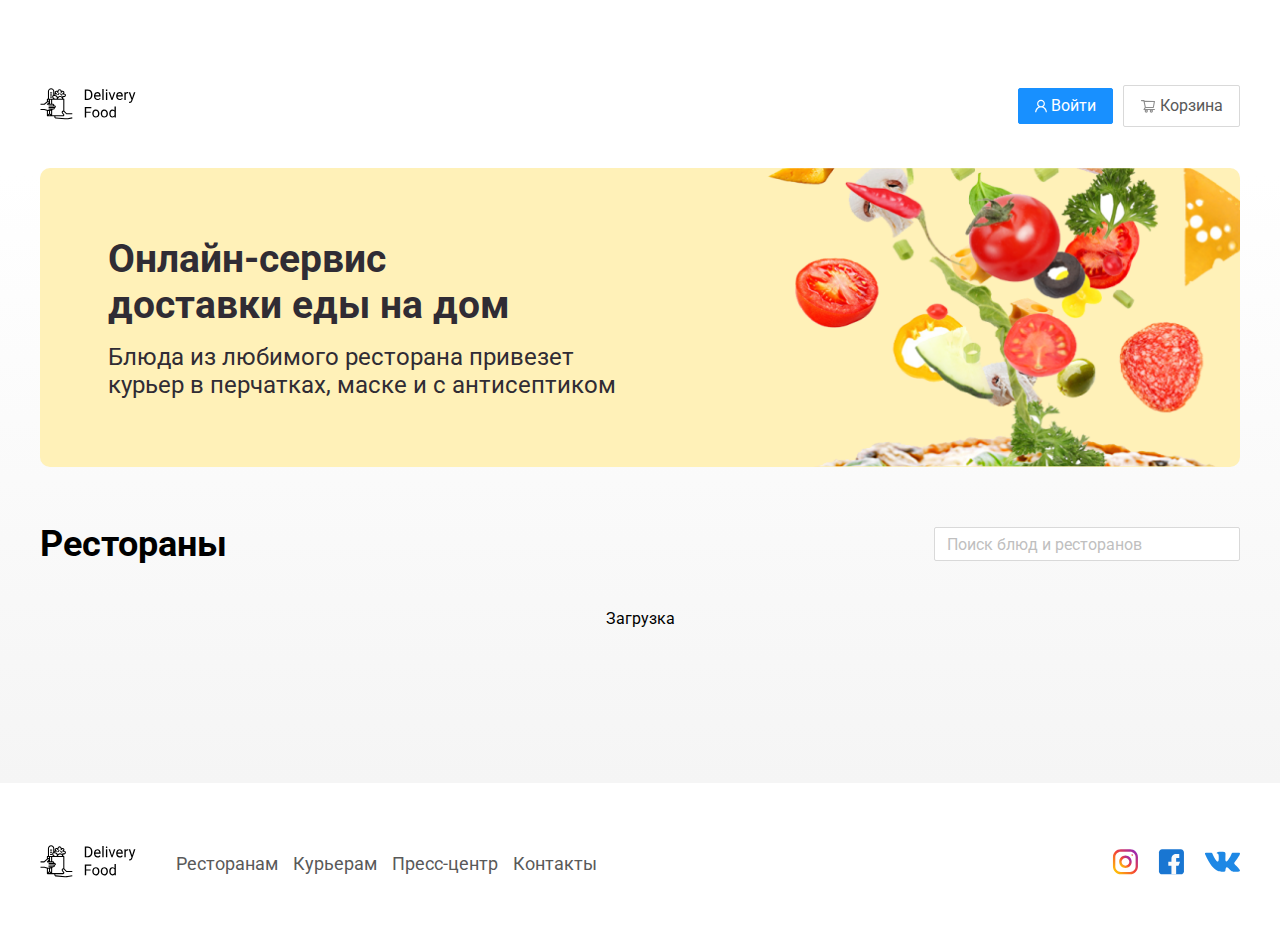
<file: index.html>
<!DOCTYPE html>
<html lang="ru">

<head>
	<meta charset="UTF-8" />
	<meta name="viewport" content="width=device-width, initial-scale=1.0" />
	<title>Delivery Food</title>
	<link href="https://fonts.googleapis.com/css?family=Roboto:400,700&display=swap&subset=cyrillic" rel="stylesheet" />
	<link rel="stylesheet" href="css/normalize.css" />
	<link rel="stylesheet" href="css/style.css" />
	<script src="./script/index.js" defer></script>
</head>

<body>
	<div class="page-wrapper">
		<header class="header">
			<div class="container">
				<div class="header-box">
					<a href="index.html"  class="header-logo logo">
						<img src="img/icon/logo.svg" alt="Logo" />
					</a>
					<div class="header-controls">
						<button class="btn btn-primary">
							<img src="img/icon/user.svg" alt="User" />
							Войти
						</button>
						<button class="btn btn-outline" id="cart-button">
							<img src="img/icon/shopping-cart.svg" alt="card" />
							Корзина
						</button>
					</div>
				</div>
			</div>
			<!-- /.container  -->
		</header>
		<main class="main">
			<section class="banner">
				<div class="container">
					<div class="banner-item">
						<h2 class="banner-item--title">
							Онлайн-сервис <br />доставки еды на дом
						</h2>
						<p class="banner-item--subtitle">
							Блюда из любимого ресторана привезет курьер в перчатках, маске и
							с антисептиком
						</p>
					</div>
				</div>
				<!-- /.container  -->
			</section>
			<section class="products">
				<div class="container">
					<div class="products-header">
						<h3 class="products-header--title">Рестораны</h3>
						<input type="text" class="products-header--search" placeholder="Поиск блюд и ресторанов" />
					</div>
					<div class="products-wrapper" id="reasts-container">
						<a href="goods.html"  class="products-card">
							<div class="products-card__image">
								<img src="./img/rests/pizza-plus.jpg" alt="pizza-plus" />
							</div>
							<div class="products-card_description">
								<div class="products-card_description-row">
									<h4 class="products-card_description--title">Пицца плюс</h4>
									<div class="products-card_description--badge">50 мин</div>
								</div>
								<div class="products-card_description-row">
									<div class="products-card_description-info">
										<div class="products-card_description-info--rating">
											<img src="img/icon/Star.svg" alt="star" />4.5
										</div>
										<div class="products-card_description-info--price">
											От 900 ₽
										</div>
										<div class="products-card_description-info--group">
											Пицца
										</div>
									</div>
								</div>
							</div>
						</a>
						<div class="products-card">
							<div class="products-card__image">
								<img src="./img/rests/tanuki.jpg" alt="tanuki" />
							</div>
							<div class="products-card_description">
								<div class="products-card_description-row">
									<h4 class="products-card_description--title">Тануки</h4>
									<div class="products-card_description--badge">50 мин</div>
								</div>
								<div class="products-card_description-row">
									<div class="products-card_description-info">
										<div class="products-card_description-info--rating">
											<img src="img/icon/Star.svg" alt="star" />4.5
										</div>
										<div class="products-card_description-info--price">
											От 900 ₽
										</div>
										<div class="products-card_description-info--group">
											Пицца
										</div>
									</div>
								</div>
							</div>
						</div>
						<div class="products-card">
							<div class="products-card__image">
								<img src="./img/rests/foodband.jpg" alt="foodband" />
							</div>
							<div class="products-card_description">
								<div class="products-card_description-row">
									<h4 class="products-card_description--title">FoodBand</h4>
									<div class="products-card_description--badge">50 мин</div>
								</div>
								<div class="products-card_description-row">
									<div class="products-card_description-info">
										<div class="products-card_description-info--rating">
											<img src="img/icon/Star.svg" alt="star" />4.5
										</div>
										<div class="products-card_description-info--price">
											От 900 ₽
										</div>
										<div class="products-card_description-info--group">
											Пицца
										</div>
									</div>
								</div>
							</div>
						</div>
						<div class="products-card">
							<div class="products-card__image">
								<img src="./img/rests/Greedypizza.jpg" alt="Greedypizza" />
							</div>
							<div class="products-card_description">
								<div class="products-card_description-row">
									<h4 class="products-card_description--title">Жадина-пицца</h4>
									<div class="products-card_description--badge">50 мин</div>
								</div>
								<div class="products-card_description-row">
									<div class="products-card_description-info">
										<div class="products-card_description-info--rating">
											<img src="img/icon/Star.svg" alt="star" />4.5
										</div>
										<div class="products-card_description-info--price">
											От 900 ₽
										</div>
										<div class="products-card_description-info--group">
											Пицца
										</div>
									</div>
								</div>
							</div>
						</div>
						<div class="products-card">
							<div class="products-card__image">
								<img src="./img/rests/FoodPoint.jpg" alt="FoodPoint" />
							</div>
							<div class="products-card_description">
								<div class="products-card_description-row">
									<h4 class="products-card_description--title">Точка еды</h4>
									<div class="products-card_description--badge">50 мин</div>
								</div>
								<div class="products-card_description-row">
									<div class="products-card_description-info">
										<div class="products-card_description-info--rating">
											<img src="img/icon/Star.svg" alt="star" />4.5
										</div>
										<div class="products-card_description-info--price">
											От 900 ₽
										</div>
										<div class="products-card_description-info--group">
											Пицца
										</div>
									</div>
								</div>
							</div>
						</div>
						<div class="products-card">
							<div class="products-card__image">
								<img src="./img/rests/PizzaBurger.jpg" alt="PizzaBurger" />
							</div>
							<div class="products-card_description">
								<div class="products-card_description-row">
									<h4 class="products-card_description--title">PizzaBurger</h4>
									<div class="products-card_description--badge">50 мин</div>
								</div>
								<div class="products-card_description-row">
									<div class="products-card_description-info">
										<div class="products-card_description-info--rating">
											<img src="img/icon/Star.svg" alt="star" />4.5
										</div>
										<div class="products-card_description-info--price">
											От 900 ₽
										</div>
										<div class="products-card_description-info--group">
											Пицца
										</div>
									</div>
								</div>
							</div>
						</div>
					</div>
				</div>
				<!-- /.container  -->
			</section>
		</main>
		<div class="cart-modal__overlay">
			<div class="cart-modal">
				<div class="cart-modal__header">
					<h2 class="cart-modal__header--title">Корзина</h2>
					<span class="cart-modal__header--close">
						<img src="./img/icon/Close.svg" alt="Close" />
					</span>
				</div>
					<!-- /.modal-header -->
				<div class="cart-modal__body">
					<div class="cart-item">
						<p class="cart-item__title">Ролл угорь стандарт</p>
						<div class="cart-item__controls">
							<div class="cart-item__controls--price">250 ₽</div>
							<button class="btn btn-outline">-</button>
							<div class="cart-item__controls--count">1</div>
							<button class="btn btn-outline">+</button>
						</div>
					</div>
					<div class="cart-item">
						<p class="cart-item__title">Ролл угорь стандарт</p>
						<div class="cart-item__controls">
							<div class="cart-item__controls--price">250 ₽</div>
							<button class="btn btn-outline">-</button>
							<div class="cart-item__controls--count">1</div>
							<button class="btn btn-outline">+</button>
						</div>
					</div>
					<div class="cart-item">
						<p class="cart-item__title">Ролл угорь стандарт</p>
						<div class="cart-item__controls">
							<div class="cart-item__controls--price">250 ₽</div>
							<button class="btn btn-outline">-</button>
							<div class="cart-item__controls--count">1</div>
							<button class="btn btn-outline">+</button>
						</div>
					</div>
				</div>
					<!-- /.modal-header__body -->
				<div class="cart-modal__footer">
					<div class="cart-modal__footer--price">1250 ₽</div>
					<div class="cart-modal__footer-controls">
						<button class="btn btn-primary">Оформить заказ</button>
						<button class="btn btn-outline">Отмена</button>
					</div>
				</div>
					<!-- /.modal-header__footer -->
			</div>
		</div>
		<footer>
			<div class="container">
				<div class="footer-box">
					<a href="index.html"  class="footer-logo logo">
						<img src="img/icon/logo.svg" alt="Logo" />
					</a>
					<div class="footer-nav">
						<ul>
							<li><a href="goods.html" class="footer-nav__link">Ресторанам</a></li>
							<li><a href="goods.html" class="footer-nav__link">Курьерам</a></li>
							<li><a href="goods.html" class="footer-nav__link">Пресс-центр</a></li>
							<li><a href="goods.html" class="footer-nav__link">Контакты</a></li>
						</ul>
					</div>
					<div class="footer-social">
						<a href="#" class="social-link"><img src="img/social/instagram.svg" alt="instagram" /></a>
						<a href="#" class="social-link"><img src="img/social/fb.svg" alt="facebook" /></a>
						<a href="#" class="social-link"><img src="img/social/vk.svg" alt="vk" /></a>
					</div>
				</div>
			</div>
			<!-- /.container  -->
		</footer>
	</div>

	
	<div class="modal-auth">
		<div class="modal-dialog modal-dialog-auth">
			<button class="close-auth">&times;</button>
			<form id="logInForm">
				<fieldset class="modal-body">
					<legend class="modal-title">Авторизация</legend>
					<label class="label-auth">
						<span>Логин</span>
						<input id="login" type="text" />
					</label>
					<label class="label-auth">
						<span>Пароль</span>
						<input id="password" type="password" />
					</label>
				</fieldset>
				<!-- /.modal-body -->
				<div class="modal-footer">
					<div class="footer-buttons">
						<button class="button button-primary button-login" type="submit">
							Войти
						</button>
					</div>
				</div>
			</form>
			<!-- /.modal-footer -->
		</div>
		<!-- /.modal-dialog -->
	</div>
</body>

</html>
</file>
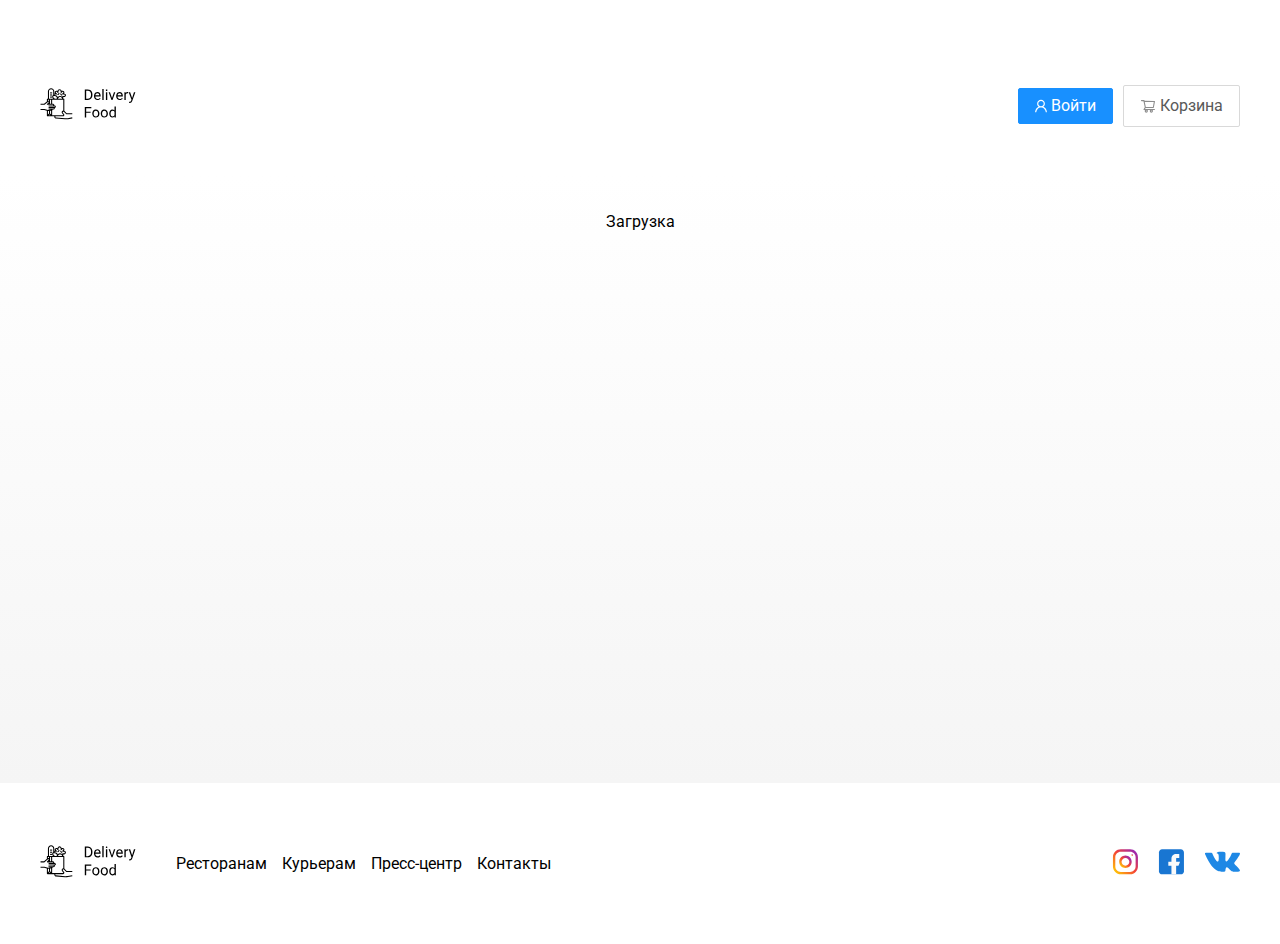
<file: goods.html>
<!DOCTYPE html>
<html lang="ru">

<head>
	<meta charset="UTF-8" />
	<meta name="viewport" content="width=device-width, initial-scale=1.0" />
	<title>Тануки — доставка еды на дом</title>
	<link href="https://fonts.googleapis.com/css?family=Roboto:400,700&display=swap&subset=cyrillic" rel="stylesheet" />
	<link rel="stylesheet" href="css/normalize.css" />
	<link rel="stylesheet" href="css/style.css" />
	<script src="./script/index.js" defer></script>
</head>

<body>
	<div class="page-wrapper">
		<header class="header">
			<div class="container">
				<div class="header-box">
					<a href="index.html"  class="header-logo logo">
						<img src="img/icon/logo.svg" alt="Logo" />
					</a>
					<div class="header-controls">
						<button class="btn btn-primary">
							<img src="img/icon/user.svg" alt="User" />
							Войти
						</button>
						<button class="btn btn-outline" id="cart-button">
							<img src="img/icon/shopping-cart.svg" alt="card" />
							Корзина
						</button>
					</div>
				</div>
			</div>
			<!-- /.container  -->
		</header>
		<main class="main">

			<section class="products">
				<div class="container">

					<div class="products-wrapper" id="goods-container">
						<div class="products-card">
							<div class="products-card__image">
								<img src="./img/goods/Eel_roll_standard.jpg" alt="Eel_roll_standard">
							</div>
							<div class="products-card_description">
								<div class="products-card_description-row">
									<h5 class="products-card_description-name">Ролл угорь стандарт</h5>
								</div>
								<div class="products-card_description-row">
									<p class="products-card_description-text">Рис, угорь, соус унаги, кунжут, водоросли нори.</p>
								</div>
								<div class="products-card_description-row">
									<div class="products-card_description-controls">
										<button class="btn btn-primary">
											В корзину
											<img src="img/icon/shopping-cart-white.svg" alt="cart-white" />
										</button>
										<span class="products-card_description-controls--price">250 ₽</span>
									</div>
								</div>
							</div>
						</div>
						<div class="products-card">
							<div class="products-card__image">
								<img src="./img/goods/California_salmon_standard.jpg" alt="California_salmon_standard">
							</div>
							<div class="products-card_description">
								<div class="products-card_description-row">
									<h5 class="products-card_description-name">Калифорния лосось стандарт</h5>
								</div>
								<div class="products-card_description-row">
									<p class="products-card_description-text">Рис, лосось, авокадо, огурец, майонез, икра масаго, водоросли нори.</p>
								</div>
								<div class="products-card_description-row">
									<div class="products-card_description-controls">
										<button class="btn btn-primary">
											В корзину
											<img src="img/icon/shopping-cart-white.svg" alt="cart-white" />
										</button>
										<span class="products-card_description-controls--price">395 ₽</span>
									</div>
								</div>
							</div>
						</div>
						<div class="products-card">
							<div class="products-card__image">
								<img src="./img/goods/Okinawa_standard.jpg" alt="Okinawa_standard">
							</div>
							<div class="products-card_description">
								<div class="products-card_description-row">
									<h5 class="products-card_description-name">Окинава стандарт</h5>
								</div>
								<div class="products-card_description-row">
									<p class="products-card_description-text"> Рис, креветка отварная, сыр сливочный, лосось, огурец свежий...</p>
								</div>
								<div class="products-card_description-row">
									<div class="products-card_description-controls">
										<button class="btn btn-primary">
											В корзину
											<img src="img/icon/shopping-cart-white.svg" alt="cart-white" />
										</button>
										<span class="products-card_description-controls--price">250 ₽</span>
									</div>
								</div>
							</div>
						</div>
						<div class="products-card">
							<div class="products-card__image">
								<img src="./img/goods/Caesar_maki_xl.jpg" alt="Caesar_maki_xl">
							</div>
							<div class="products-card_description">
								<div class="products-card_description-row">
									<h5 class="products-card_description-name">Цезарь маки хl</h5>
								</div>
								<div class="products-card_description-row">
									<p class="products-card_description-text">Рис, куриная грудка копченая, икра масаго, томат, айсберг, соус цезарь...</p>
								</div>
								<div class="products-card_description-row">
									<div class="products-card_description-controls">
										<button class="btn btn-primary">
											В корзину
											<img src="img/icon/shopping-cart-white.svg" alt="cart-white" />
										</button>
										<span class="products-card_description-controls--price">250 ₽</span>
									</div>
								</div>
							</div>
						</div>
						<div class="products-card">
							<div class="products-card__image">
								<img src="./img/goods/Yasai_maki_standard.jpg" alt="Yasai_maki_standard">
							</div>
							<div class="products-card_description">
								<div class="products-card_description-row">
									<h5 class="products-card_description-name">Ясай маки стандарт 185 г</h5>
								</div>
								<div class="products-card_description-row">
									<p class="products-card_description-text">Рис, помидор свежий, перец болгарский, авокадо, огурец, айсберг</p>
								</div>
								<div class="products-card_description-row">
									<div class="products-card_description-controls">
										<button class="btn btn-primary">
											В корзину
											<img src="img/icon/shopping-cart-white.svg" alt="cart-white" />
										</button>
										<span class="products-card_description-controls--price">250 ₽</span>
									</div>
								</div>
							</div>
						</div>
						<div class="products-card">
							<div class="products-card__image">
								<img src="./img/goods/Shrimp _oll_standard.jpg" alt="Shrimp _oll_standard">
							</div>
							<div class="products-card_description">
								<div class="products-card_description-row">
									<h5 class="products-card_description-name">Ролл с креветкой стандарт</h5>
								</div>
								<div class="products-card_description-row">
									<p class="products-card_description-text">Рис, водоросли нори, креветки отварные, сыр сливочный, огурцы</p>
								</div>
								<div class="products-card_description-row">
									<div class="products-card_description-controls">
										<button class="btn btn-primary">
											В корзину
											<img src="img/icon/shopping-cart-white.svg" alt="cart-white" />
										</button>
										<span class="products-card_description-controls--price">250 ₽</span>
									</div>
								</div>
							</div>
						</div>
					</div>
				</div>
				<!-- /.container  -->
			</section>
		</main>
		<div class="cart-modal__overlay">
			<div class="cart-modal">
				<div class="cart-modal__header">
					<h2 class="cart-modal__header--title">Корзина</h2>
					<span class="cart-modal__header--close">
						<img src="./img/icon/Close.svg" alt="Close" />
					</span>
				</div>
					<!-- /.modal-header -->
				<div class="cart-modal__body">
					<div class="cart-item">
						<p class="cart-item__title">Ролл угорь стандарт</p>
						<div class="cart-item__controls">
							<div class="cart-item__controls--price">250 ₽</div>
							<button class="btn btn-outline">-</button>
							<div class="cart-item__controls--count">1</div>
							<button class="btn btn-outline">+</button>
						</div>
					</div>
					<div class="cart-item">
						<p class="cart-item__title">Ролл угорь стандарт</p>
						<div class="cart-item__controls">
							<div class="cart-item__controls--price">250 ₽</div>
							<button class="btn btn-outline">-</button>
							<div class="cart-item__controls--count">1</div>
							<button class="btn btn-outline">+</button>
						</div>
					</div>
					<div class="cart-item">
						<p class="cart-item__title">Ролл угорь стандарт</p>
						<div class="cart-item__controls">
							<div class="cart-item__controls--price">250 ₽</div>
							<button class="btn btn-outline">-</button>
							<div class="cart-item__controls--count">1</div>
							<button class="btn btn-outline">+</button>
						</div>
					</div>
				</div>
					<!-- /.modal-header__body -->
				<div class="cart-modal__footer">
					<div class="cart-modal__footer--price">1250 ₽</div>
					<div class="cart-modal__footer-controls">
						<button class="btn btn-primary">Оформить заказ</button>
						<button class="btn btn-outline">Отмена</button>
					</div>
				</div>
					<!-- /.modal-header__footer -->
			</div>
		</div>
		<footer>
			<div class="container">
				<div class="footer-box">
					<a href="index.html"  class="footer-logo logo">
						<img src="img/icon/logo.svg" alt="Logo" />
					</a>
					<div class="footer-nav">
						<ul>
							<li>Ресторанам </li>
							<li>Курьерам</li>
							<li>Пресс-центр</li>
							<li>Контакты</li>
						</ul>
					</div>
					<div class="footer-social">
						<a href="#" class="social-link"><img src="img/social/instagram.svg" alt="instagram" /></a>
						<a href="#" class="social-link"><img src="img/social/fb.svg" alt="facebook" /></a>
						<a href="#" class="social-link"><img src="img/social/vk.svg" alt="vk" /></a>
					</div>
				</div>
			</div>
			<!-- /.container  -->
		</footer>
	</div>




	<!-- Авторизация -->

	<!-- <div class="modal-auth">
		<div class="modal-dialog modal-dialog-auth">
			<button class="close-auth">&times;</button>
			<form id="logInForm">
				<fieldset class="modal-body">
					<legend class="modal-title">Авторизация</legend>
					<label class="label-auth">
						<span>Логин</span>
						<input id="login" type="text">
					</label>
					<label class="label-auth">
						<span>Пароль</span>
						<input id="password" type="password">
					</label>
				</fieldset>
			
				<div class="modal-footer">
					<div class="footer-buttons">
						<button class="button button-primary button-login" type="submit">Войти</button>
					</div>
				</div>
			</form>
			
		</div>
		
	</div> -->
</body>

</html>
</file>
<file: css/style.css>
* {
    box-sizing: border-box;
    font-family: Roboto;
    font-style: normal;
    line-height: normal;
    margin: 0;
}

body {
    font-family: "Roboto", sans-serif;
    padding-top: 44px;
}

.container {
    max-width: 1230px;
    margin: auto;
    padding-left: 15px;
    padding-right: 15px;
    width: 100%;
    height: 100%;
}

main {
    flex-grow: 1;
    background: linear-gradient(180deg, rgba(245, 245, 245, 0.00) 1.04%, #F5F5F5 100%);
}

.page-wrapper {
    display: flex;
    flex-direction: column;
    min-height: 100vh;
}

.logo {
    max-width: 100px;
}

.logo img {
    width: 100%;
}

.btn {
    display: flex;
    align-items: center;
    padding: 8px 16px;
    gap: 4px;
    outline: none;
    cursor: pointer;
}

.btn-primary {
    border-radius: 2px;
    background: #1890FF;
    border: 1px solid #1890FF;
    color: #FFF;
}

.btn-outline {
    border-radius: 2px;
    border: 1px solid #D9D9D9;
    background: #FFF;
    box-shadow: 0px 0px 2px 0px rgba(0, 0, 0, 0.00);
    color: #595959;
}

.header {
    min-height: 124px;
    display: flex;
    align-items: center;
    /* display: flex;
    align-items: center;
    justify-content: space-between; */
    /* margin-bottom: 40px; */
}

.header-box {
    height: 100%;
    display: flex;
    justify-content: space-between;
    align-items: center;
}

.header-controls {
    display: flex;
    align-items: center;
    justify-content: flex-end;
    gap: 10px;
}

.banner {
    margin-bottom: 56px;
}

.banner-item {
    background-image: url(../img/banners/vegetables.png);
    background-color: #FFF1B8;
    background-repeat: no-repeat;
    background-size: contain;
    background-position: center right;
    padding: 68px;
    border-radius: 10px;
}

.banner-item--title {
    color: #302C34;
    font-size: 39px;
    font-weight: 700;
    max-width: 50%;
    margin-bottom: 15px;
}

.banner-item--subtitle {
    color: #302C34;
    font-size: 24px;
    font-weight: 400;
    max-width: 50%;

}

.products-header {
    display: flex;
    align-items: center;
    justify-content: space-between;
    flex-wrap: wrap;
    gap: 24px;
}

.products-header--title {
    color: #000;
    font-size: 36px;
    font-weight: 700;
}

.products-header--search {
    min-width: 306px;
    height: 34px;
    flex-shrink: 0;
    border-radius: 2px;
    border: 1px solid #D9D9D9;
    background: #FFF;
    padding: 5px 12px;
}

.products-header--search::placeholder {
    color: #BFBFBF;
    font-size: 16px;
    font-weight: 400;
    line-height: 24px;
}

.products-header--search:focus {
    outline: none;
    border: 1px solid #D9D9D9;
}

.products-wrapper {
    margin-top: 44px;
    margin-bottom: 90px;
    display: flex;
    flex-wrap: wrap;
    row-gap: 30px;
    column-gap: 24px;
}

.products-card {
    width: calc((100% - 48px)/3);
    border-radius: 7px;
    background: #FFF;
    box-shadow: 0px 4px 12px 0px rgba(0, 0, 0, 0.05);
    overflow: hidden;
    text-decoration: none;
}

.products-card__image {
    width: 100%;
}

.products-card__image img {
    width: 100%;
}

.products-card_description {
    padding: 20px 24px 34px 24px;
}

.products-card_description-row {
    display: flex;
    justify-content: space-between;
    align-items: center;
}

.products-card_description-row:not(:last-child) {
    margin-bottom: 15px;
}

.products-card_description--title {
    color: #000;
    font-size: 24px;
    font-weight: 700;
    line-height: 32px;

}

.products-card_description--badge {
    color: #FFF;
    font-size: 12px;
    font-weight: 400;
    line-height: 20px;
    display: flex;
    padding: 1px 8px;
    align-items: center;
    gap: 10px;
    border-radius: 2px;
    background: #262626;
}

.products-card_description-info {
    display: flex;
    align-items: center;
    justify-content: flex-start;
    flex-wrap: wrap;
    row-gap: 25px;
    column-gap: 25px
}

.products-card_description-info--rating {
    color: #FFC107;
    font-size: 18px;
    font-weight: 700;
    line-height: 32px;
}

.products-card_description-info--price,
.products-card_description-info--group {
    color: #8C8C8C;
    font-size: 18px;
    font-weight: 400;
    line-height: 32px;
}

.products-card_description-info--group {
    position: relative;
    /* color: #8C8C8C;
    font-size: 18px;
    font-weight: 400;
    line-height: 32px;  */
}

.products-card_description-info--group::before {
    content: '';
    display: block;
    width: 5px;
    height: 5px;
    border-radius: 50%;
    background: #8C8C8C;
    position: absolute;
    left: -14px;
    top: 14px;
}

.products-card_description-name {
    color: #000;
    font-size: 24px;
    font-weight: 400;
    line-height: 32px;
}

.products-card_description-text {
    color: #8C8C8C;
    font-size: 18px;
    font-weight: 400;
}

.products-card_description-controls {
    display: flex;
    align-items: center;
    justify-content: flex-start;
    flex-wrap: wrap;
    row-gap: 10px;
    column-gap: 30px;
}

.products-card_description-controls--price {
    color: #000;
    font-size: 20px;
    font-weight: 700;
    line-height: 32px
}

footer {
    min-height: 156px;
    padding: 60px 0;

}

.footer-box {
    height: 100%;
    display: flex;
    justify-content: space-between;
    align-items: center;
    gap: 36px;
    flex-wrap: wrap;

}

.footer-nav {
    flex-grow: 1;
}

.footer-nav ul {
    display: flex;
    align-items: center;
    list-style: none;
    padding: 0;
    gap: 15px;
    flex-wrap: wrap;
}

.footer-nav__link {
    color: #595959;
    font-weight: 400;
    font-size: 18px;
    text-decoration: none;

}

.footer-social {
    display: flex;
    align-items: center;
    justify-content: flex-end;
    gap: 20px;
}

.cart-modal__overlay {
    display: none;
    position: fixed;
    top: 0;
    right: 0;
    bottom: 0;
    left: 0;
    background: rgba(0, 0, 0, 0.40);

    align-items: center;
    justify-content: center;
}

.cart-modal__overlay.open {
    display: flex;
}

.cart-modal {
    width: 100%;
    max-width: 780px;
    padding: 40px 45px;
    border-radius: 5px;
    background: #FFF;
}

.cart-modal__header {
    display: flex;
    align-items: center;
    justify-content: space-between;
    margin-bottom: 48px;
}

.cart-modal__header--title {
    color: #000;
    font-size: 36px;
    font-weight: 700;
}

.cart-modal__header--close {
    display: block;
    width: 25px;
    height: 24.998px;
    cursor: pointer;
}

.cart-item {
    display: flex;
    align-items: center;
    justify-content: space-between;
    flex-wrap: wrap;
    gap: 10px;
}

.cart-item:not(:last-child) {
    padding-bottom: 10px;
    margin-bottom: 10px;
    border-bottom: 1px solid #D9D9D9;
}

.cart-item__title {
    color: #000;
    font-size: 18px;
    font-weight: 400;
    line-height: 32px;
}

.cart-item__controls {
    display: flex;
    align-items: center;

}

.cart-item__controls--price {
    color: #000;
    font-size: 20px;
    font-weight: 700;
    line-height: 32px;
    margin-right: 45px;
}

.cart-item__controls button {
    border-radius: 2px;
    border: 1px solid #40A9FF;
    background: #FFF;
    color: #40A9FF;
}

.cart-item__controls--count {
    margin-left: 15px;
    margin-right: 15px;
}

.cart-modal__footer {
    display: flex;
    align-items: center;
    justify-content: space-between;
    flex-wrap: wrap;
    gap: 10px;
    margin-top: 58px;
}

.cart-modal__footer--price {
    color: #FAFAFA;
    font-size: 20px;
    font-weight: 700;
    border-radius: 5px;
    background: #262626;
    padding: 15px 20px;
}

.cart-modal__footer-controls {
    display: flex;
    align-items: center;
    gap: 10px;
}



.modal-cart {
    display: none;
}

.modal-auth {
    display: none;
}

@media (max-width: 991px) {
    .banner-item {
        background-image: none;
    }

    .banner-item--title {
        max-width: 100%;
    }

    .banner-item--subtitle {
        max-width: 100%;
    }

    .products-card {
        width: calc((100% - 24px)/2);
    }
}

@media (max-width:576px) {

    .products-card {
        width: 100%;
    }
}
</file>
